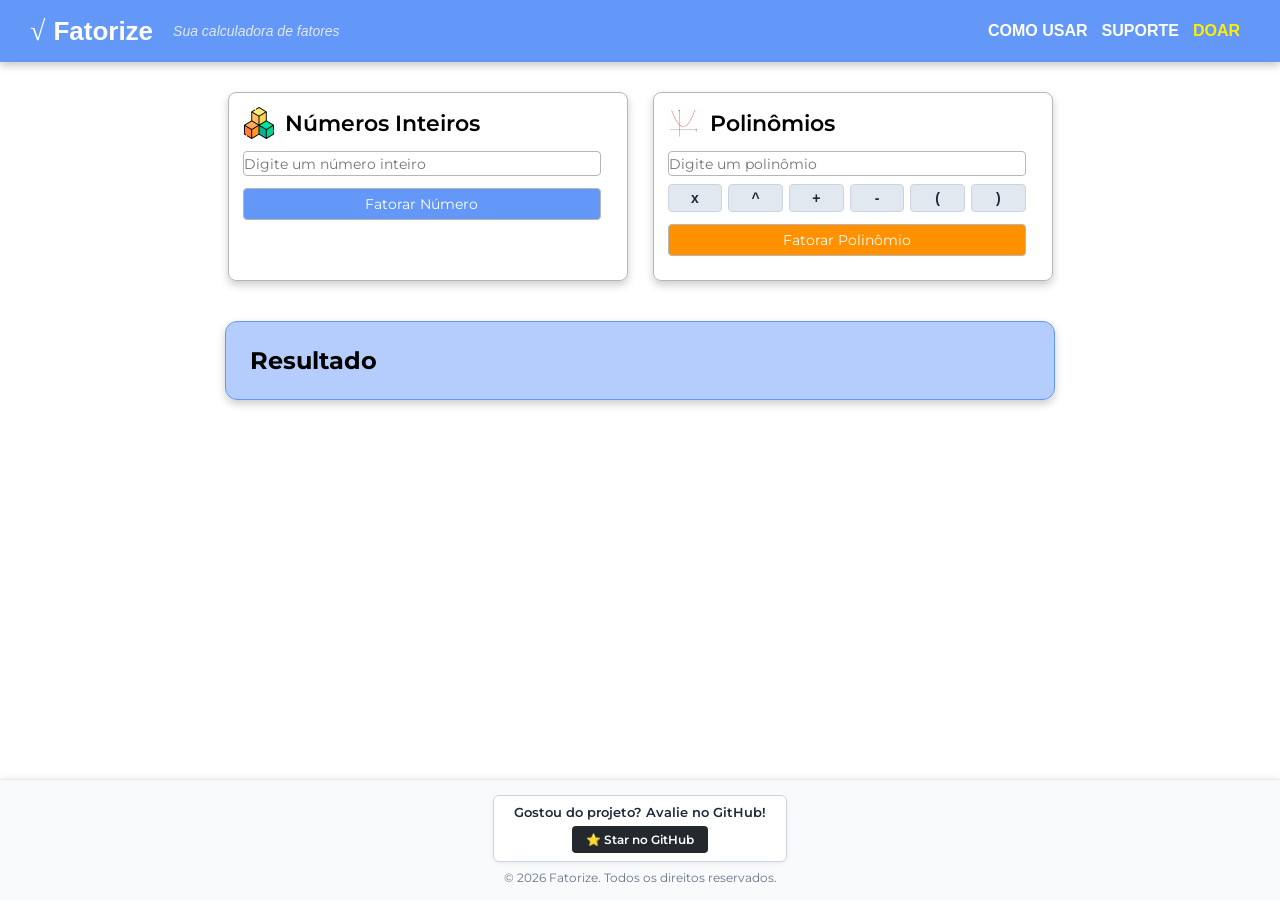
<file: index.html>
<!DOCTYPE html>
<html lang="pt-BR">
<head>
  <meta charset="UTF-8">
  <meta name="viewport" content="width=device-width, initial-scale=1.0">
  <link rel="preconnect" href="https://fonts.googleapis.com">
  <link rel="preconnect" href="https://fonts.gstatic.com" crossorigin>
  <link href="https://fonts.googleapis.com/css2?family=Montserrat:ital,wght@0,100..900;1,100..900&display=swap" rel="stylesheet">
  <link rel="stylesheet" href="style.css">
  <title>Fatorize</title>
</head>
<body>

  <div id="loader-overlay" class="loader-overlay hidden">
    <div class="book" id="book">
      <div class="book__pg-shadow"></div>
      <div class="book__pg"></div>
      <div class="book__pg book__pg--2"></div>
      <div class="book__pg book__pg--3"></div>
      <div class="book__pg book__pg--4"></div>
      <div class="book__pg book__pg--5"></div>
    </div>
  </div>

  <header class="header">
    <div class="logo-group">
      <span class="simbolo-raiz">√</span>
      <h1 class="logo-texto">Fatorize</h1>
      <span class="subtitulo">Sua calculadora de fatores</span>
    </div>
    <nav class="menu">
      <a href="comousar.html" class="link1">COMO USAR</a>
      <a href="suporte.html" class="link3">SUPORTE</a>
      <a href="doar.html" class="link4">DOAR</a>
    </nav>
  </header>

  <div class="calculos">
    <div class="inteiros">
        <h2><img src="cubes.png" alt="Ícone de Números Inteiros"> Números Inteiros</h2>
        <input type="text" id="input-inteiros" placeholder="Digite um número inteiro">
        <button id="calcular-inteiros">Fatorar Número</button>
    </div>
    <div class="polinômios">
        <h2><img src="polynomial.png" alt="Ícone de Polinômios">Polinômios</h2>
        <input type="text" id="input-polinomios" placeholder="Digite um polinômio">
        <div class="teclado-atalhos">
            <button type="button" onclick="inserirSimbolo('x')">x</button>
            <button type="button" onclick="inserirSimbolo('^')">^</button>
            <button type="button" onclick="inserirSimbolo('+')">+</button>
            <button type="button" onclick="inserirSimbolo('-')">-</button>
            <button type="button" onclick="inserirSimbolo('(')">(</button>
            <button type="button" onclick="inserirSimbolo(')')">)</button>
        </div>
        <button id="calcular-polinomios">Fatorar Polinômio</button>
    </div>
  </div>

  <div class="resultados">
    <div class="resultadobox"><h2>Resultado</h2></div>
  </div>
  
  <footer class="footer">
    <div class="github-box">
      <p>Gostou do projeto? Avalie no GitHub!</p>
      <a href="https://github.com/vieiratechbr/fatorize" target="_blank" class="github-btn">⭐ Star no GitHub</a>
    </div>
    <p class="copyright">© 2026 Fatorize. Todos os direitos reservados.</p>
  </footer>

  <script src="script.js"></script>
</body>
</html>
</file>
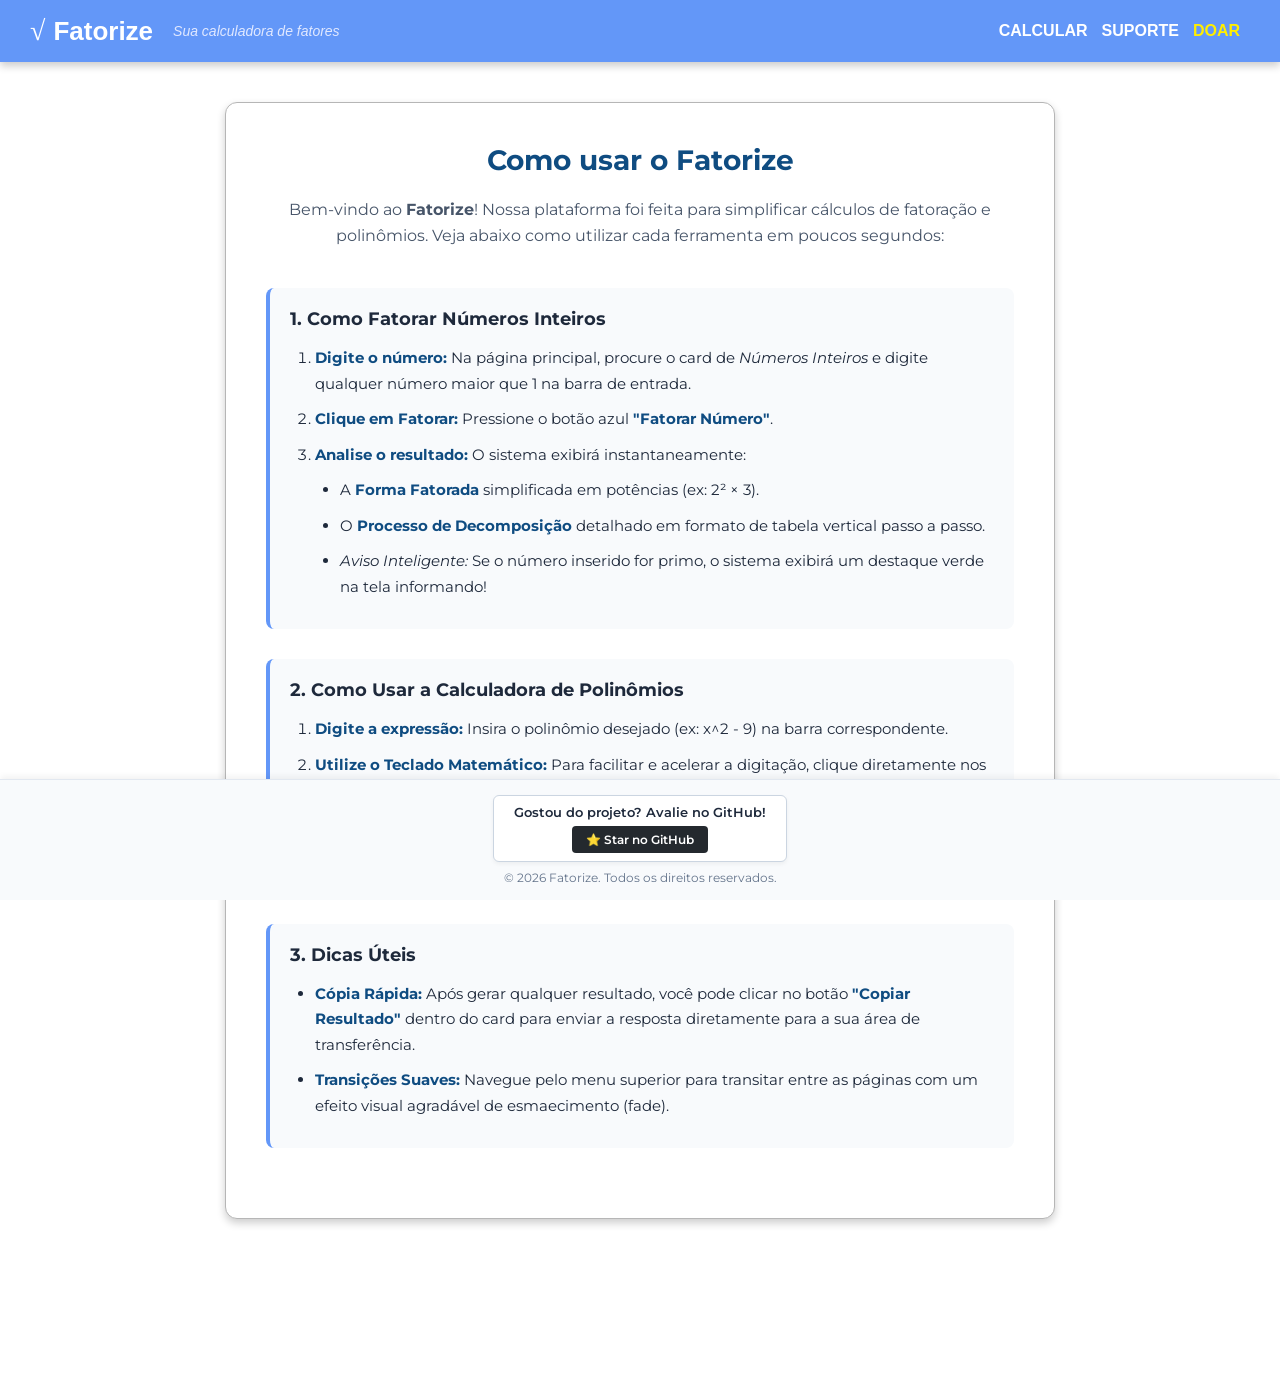
<file: comousar.html>
<!DOCTYPE html>
<html lang="pt-BR">
<head>
  <meta charset="UTF-8">
  <meta name="viewport" content="width=device-width, initial-scale=1.0">
  <link rel="preconnect" href="https://fonts.googleapis.com">
  <link rel="preconnect" href="https://fonts.gstatic.com" crossorigin>
  <link href="https://fonts.googleapis.com/css2?family=Montserrat:ital,wght@0,100..900;1,100..900&display=swap" rel="stylesheet">
  <link rel="stylesheet" href="style.css">
  <title>Como Usar - Fatorize</title>
</head>
<body>

  <div id="loader-overlay" class="loader-overlay hidden">
    <div class="book" id="book">
      <div class="book__pg-shadow"></div>
      <div class="book__pg"></div>
      <div class="book__pg book__pg--2"></div>
      <div class="book__pg book__pg--3"></div>
      <div class="book__pg book__pg--4"></div>
      <div class="book__pg book__pg--5"></div>
    </div>
  </div>

  <header class="header">
    <div class="logo-group">
      <span class="simbolo-raiz">√</span>
      <h1 class="logo-texto">Fatorize</h1>
      <span class="subtitulo">Sua calculadora de fatores</span>
    </div>
    <nav class="menu">
      <a href="index.html" class="link1">CALCULAR</a>
      <a href="suporte.html" class="link3">SUPORTE</a>
      <a href="doar.html" class="link4">DOAR</a>
    </nav>
  </header>

  <main class="conteudo-tutorial">
    <h2>Como usar o Fatorize</h2>
    <p class="intro">Bem-vindo ao <strong>Fatorize</strong>! Nossa plataforma foi feita para simplificar cálculos de fatoração e polinômios. Veja abaixo como utilizar cada ferramenta em poucos segundos:</p>

    <div class="tutorial-sessao">
      <h3>1. Como Fatorar Números Inteiros</h3>
      <ol>
        <li><strong>Digite o número:</strong> Na página principal, procure o card de <em>Números Inteiros</em> e digite qualquer número maior que 1 na barra de entrada.</li>
        <li><strong>Clique em Fatorar:</strong> Pressione o botão azul <strong>"Fatorar Número"</strong>.</li>
        <li><strong>Analise o resultado:</strong> O sistema exibirá instantaneamente:
          <ul>
            <li>A <strong>Forma Fatorada</strong> simplificada em potências (ex: 2² × 3).</li>
            <li>O <strong>Processo de Decomposição</strong> detalhado em formato de tabela vertical passo a passo.</li>
            <li><em>Aviso Inteligente:</em> Se o número inserido for primo, o sistema exibirá um destaque verde na tela informando!</li>
          </ul>
        </li>
      </ol>
    </div>

    <div class="tutorial-sessao">
      <h3>2. Como Usar a Calculadora de Polinômios</h3>
      <ol>
        <li><strong>Digite a expressão:</strong> Insira o polinômio desejado (ex: x^2 - 9) na barra correspondente.</li>
        <li><strong>Utilize o Teclado Matemático:</strong> Para facilitar e acelerar a digitação, clique diretamente nos botões de atalho rápidos disponíveis logo abaixo da barra (x, ^, +, -, (, )).</li>
        <li><strong>Clique em Fatorar:</strong> Pressione o botão laranja <strong>"Fatorar Polinômio"</strong> para processar a expressão.</li>
      </ol>
    </div>

    <div class="tutorial-sessao">
      <h3>3. Dicas Úteis</h3>
      <ul>
        <li><strong>Cópia Rápida:</strong> Após gerar qualquer resultado, você pode clicar no botão <strong>"Copiar Resultado"</strong> dentro do card para enviar a resposta diretamente para a sua área de transferência.</li>
        <li><strong>Transições Suaves:</strong> Navegue pelo menu superior para transitar entre as páginas com um efeito visual agradável de esmaecimento (fade).</li>
      </ul>
    </div>
  </main>

  <footer class="footer">
    <div class="github-box">
      <p>Gostou do projeto? Avalie no GitHub!</p>
      <a href="https://github.com/vieiratechbr/fatorize" target="_blank" class="github-btn">⭐ Star no GitHub</a>
    </div>
    <p class="copyright">© 2026 Fatorize. Todos os direitos reservados.</p>
  </footer>

  <script src="script.js"></script>
</body>
</html>
</file>
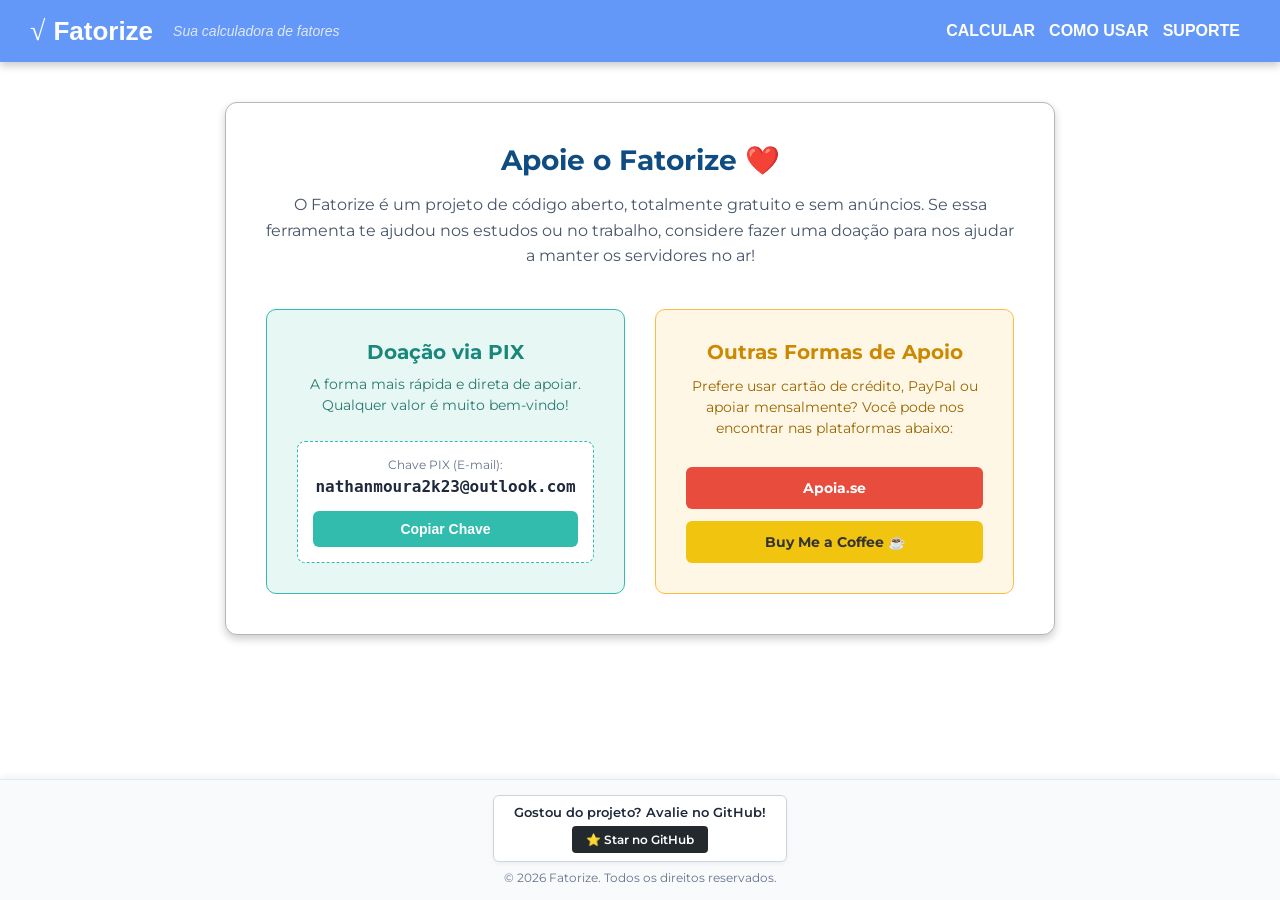
<file: doar.html>
<!DOCTYPE html>
<html lang="pt-BR">
<head>
  <meta charset="UTF-8">
  <meta name="viewport" content="width=device-width, initial-scale=1.0">
  <link rel="preconnect" href="https://fonts.googleapis.com">
  <link rel="preconnect" href="https://fonts.gstatic.com" crossorigin>
  <link href="https://fonts.googleapis.com/css2?family=Montserrat:ital,wght@0,100..900;1,100..900&display=swap" rel="stylesheet">
  <link rel="stylesheet" href="style.css">
  <title>Doar - Fatorize</title>
</head>
<body>
  
  <div id="loader-overlay" class="loader-overlay hidden">
    <div class="book" id="book">
      <div class="book__pg-shadow"></div>
      <div class="book__pg"></div>
      <div class="book__pg book__pg--2"></div>
      <div class="book__pg book__pg--3"></div>
      <div class="book__pg book__pg--4"></div>
      <div class="book__pg book__pg--5"></div>
    </div>
  </div>

  <header class="header">
    <div class="logo-group">
      <span class="simbolo-raiz">√</span>
      <h1 class="logo-texto">Fatorize</h1>
      <span class="subtitulo">Sua calculadora de fatores</span>
    </div>
    <nav class="menu">
      <a href="index.html" class="link1">CALCULAR</a>
      <a href="comousar.html" class="link2">COMO USAR</a>
      <a href="suporte.html" class="link3">SUPORTE</a>
    </nav>
  </header>

  <main class="conteudo-doar">
    <h2>Apoie o Fatorize ❤️</h2>
    <p class="intro">O Fatorize é um projeto de código aberto, totalmente gratuito e sem anúncios. Se essa ferramenta te ajudou nos estudos ou no trabalho, considere fazer uma doação para nos ajudar a manter os servidores no ar!</p>

    <div class="opcoes-doacao">
      
      <div class="card-doacao card-pix">
        <h3>Doação via PIX</h3>
        <p>A forma mais rápida e direta de apoiar. Qualquer valor é muito bem-vindo!</p>
        
        <div class="pix-area">
          <span class="chave-pix-label">Chave PIX (E-mail):</span>
          <code class="chave-pix">nathanmoura2k23@outlook.com</code>
          <button class="btn-copiar-pix" onclick="navigator.clipboard.writeText('nathanmoura2k23@outlook.comadd'); alert('Chave PIX copiada!')">Copiar Chave</button>
        </div>
      </div>

      <div class="card-doacao card-alt">
        <h3>Outras Formas de Apoio</h3>
        <p>Prefere usar cartão de crédito, PayPal ou apoiar mensalmente? Você pode nos encontrar nas plataformas abaixo:</p>
        
        <div class="alt-buttons">
          <a href="https://apoia.se/fatorize" class="btn-apoia-se" onclick="alert('Redirecionando para a plataforma...')">Apoia.se</a>
          <a href="https://www.buymeacoffee.com/vieiratechbr" class="btn-coffee" onclick="alert('Redirecionando para a plataforma...')">Buy Me a Coffee ☕</a>
        </div>
      </div>
      
    </div>
  </main>

  <footer class="footer">
    <div class="github-box">
      <p>Gostou do projeto? Avalie no GitHub!</p>
      <a href="https://github.com/vieiratechbr/fatorize" target="_blank" class="github-btn">⭐ Star no GitHub</a>
    </div>
    <p class="copyright">© 2026 Fatorize. Todos os direitos reservados.</p>
  </footer>

  <script src="script.js"></script>
</body>
</html>
</file>
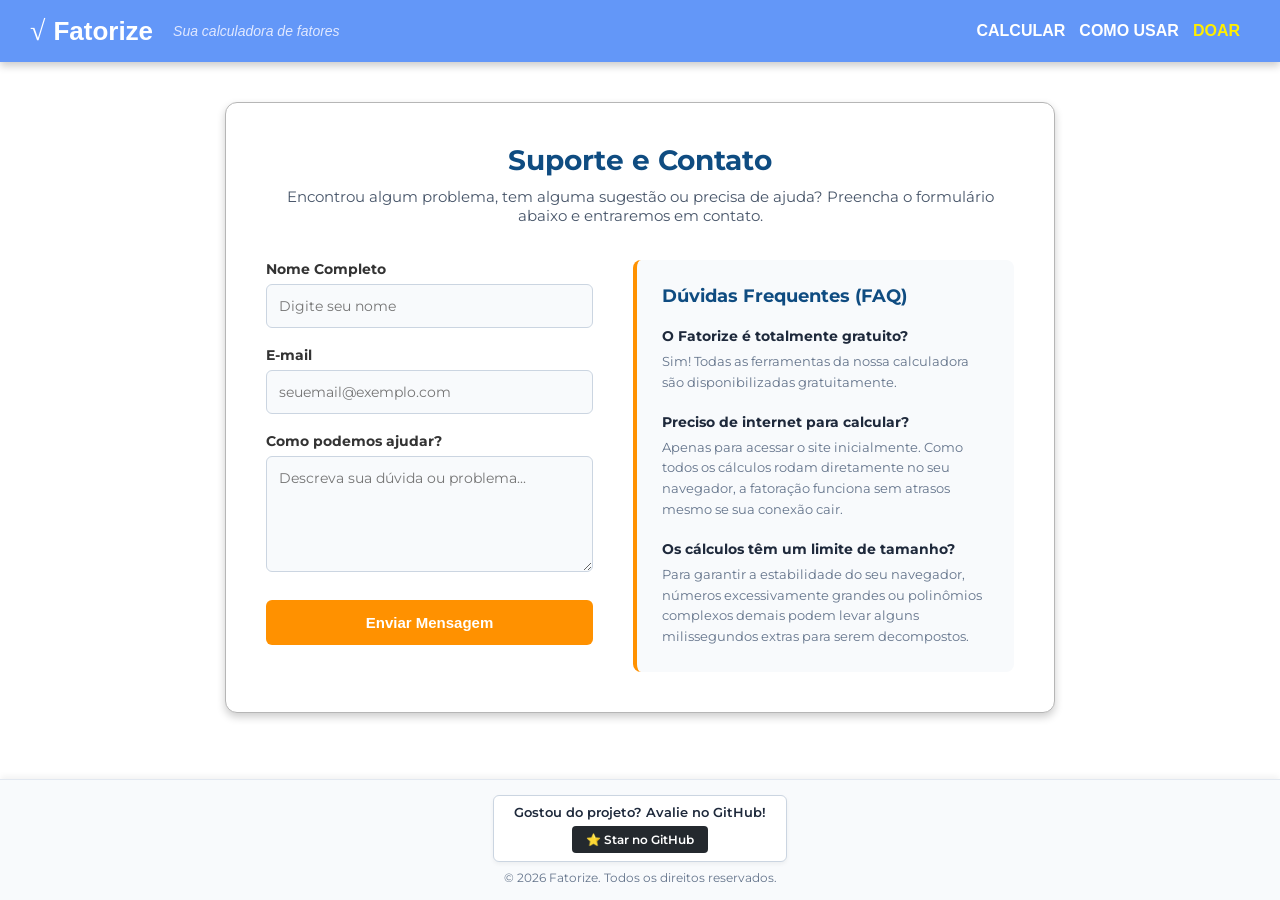
<file: suporte.html>
<!DOCTYPE html>
<html lang="pt-BR">
<head>
  <meta charset="UTF-8">
  <meta name="viewport" content="width=device-width, initial-scale=1.0">
  <link rel="preconnect" href="https://fonts.googleapis.com">
  <link rel="preconnect" href="https://fonts.gstatic.com" crossorigin>
  <link href="https://fonts.googleapis.com/css2?family=Montserrat:ital,wght@0,100..900;1,100..900&display=swap" rel="stylesheet">
  <link rel="stylesheet" href="style.css">
  <title>Suporte - Fatorize</title>
</head>
<body>
  
  <div id="loader-overlay" class="loader-overlay hidden">
    <div class="book" id="book">
      <div class="book__pg-shadow"></div>
      <div class="book__pg"></div>
      <div class="book__pg book__pg--2"></div>
      <div class="book__pg book__pg--3"></div>
      <div class="book__pg book__pg--4"></div>
      <div class="book__pg book__pg--5"></div>
    </div>
  </div>

  <header class="header">
    <div class="logo-group">
      <span class="simbolo-raiz">√</span>
      <h1 class="logo-texto">Fatorize</h1>
      <span class="subtitulo">Sua calculadora de fatores</span>
    </div>
    <nav class="menu">
      <a href="index.html" class="link1">CALCULAR</a>
      <a href="comousar.html" class="link2">COMO USAR</a>
      <a href="doar.html" class="link4">DOAR</a>
    </nav>
  </header>

  <main class="conteudo-suporte">
    <h2>Suporte e Contato</h2>
    <p class="intro">Encontrou algum problema, tem alguma sugestão ou precisa de ajuda? Preencha o formulário abaixo e entraremos em contato.</p>

    <div class="suporte-container">
      
      <form class="formulario-contato">
        <div class="input-group">
          <label for="nome">Nome Completo</label>
          <input type="text" id="nome" placeholder="Digite seu nome" required>
        </div>
        <div class="input-group">
          <label for="email">E-mail</label>
          <input type="email" id="email" placeholder="seuemail@exemplo.com" required>
        </div>
        <div class="input-group">
          <label for="mensagem">Como podemos ajudar?</label>
          <textarea id="mensagem" rows="5" placeholder="Descreva sua dúvida ou problema..." required></textarea>
        </div>
        <button type="button" class="btn-enviar" onclick="alert('Obrigado pelo contato! Sua mensagem foi enviada com sucesso.')">Enviar Mensagem</button>
      </form>

      <div class="faq-box">
        <h3>Dúvidas Frequentes (FAQ)</h3>
        
        <div class="faq-item">
          <strong>O Fatorize é totalmente gratuito?</strong>
          <p>Sim! Todas as ferramentas da nossa calculadora são disponibilizadas gratuitamente.</p>
        </div>
        
        <div class="faq-item">
          <strong>Preciso de internet para calcular?</strong>
          <p>Apenas para acessar o site inicialmente. Como todos os cálculos rodam diretamente no seu navegador, a fatoração funciona sem atrasos mesmo se sua conexão cair.</p>
        </div>
        
        <div class="faq-item">
          <strong>Os cálculos têm um limite de tamanho?</strong>
          <p>Para garantir a estabilidade do seu navegador, números excessivamente grandes ou polinômios complexos demais podem levar alguns milissegundos extras para serem decompostos.</p>
        </div>
      </div>
      
    </div>
  </main>

  <footer class="footer">
    <div class="github-box">
      <p>Gostou do projeto? Avalie no GitHub!</p>
      <a href="https://github.com/vieiratechbr/fatorize" target="_blank" class="github-btn">⭐ Star no GitHub</a>
    </div>
    <p class="copyright">© 2026 Fatorize. Todos os direitos reservados.</p>
  </footer>

  <script src="script.js"></script>
</body>
</html>
</file>
<file: style.css>
* {
  margin: 0;
  padding: 0;
  box-sizing: border-box;
}

body {
  padding-bottom: 140px;
  opacity: 1;
  transition: opacity 0.4s ease-in-out;
}

body.fade-out {
  opacity: 0;
}

.header {
  display: flex;
  justify-content: space-between; 
  align-items: center;            
  padding: 15px 30px;
  background-color: #6397F8;  
  box-shadow: 0 4px 8px rgba(0, 0, 0, 0.2);    
}

.logo-group {
  display: flex;
  align-items: center;
}

.simbolo-raiz {
  color: #ffffff;
  font-size: 28px;
  font-weight: bold;
  margin-right: 8px; 
}

.logo-texto {
  color: #ffffff;
  font-size: 26px;
  font-weight: 700;
  font-family: 'Arial', sans-serif;
  margin-right: 20px; 
}

.subtitulo {
  color: #e0e8ff;         
  font-size: 14px;        
  font-weight: 400;
  font-style: italic;     
  font-family: 'Arial', sans-serif;
}

.link1 {
  color: #ffffff;        
  font-size: 16px;
  font-weight: 600;
  text-decoration: none;  
  font-family: 'Arial', sans-serif;
  margin-right: 10px;
}

.link1:hover {
  color: #193464;
  transition: color 0.3s ease;
}

.link2 {
  color: #ffffff;        
  font-size: 16px;
  font-weight: 600;
  text-decoration: none;  
  font-family: 'Arial', sans-serif;
  margin-right: 10px;
}

.link2:hover {
  color: #193464;
  transition: color 0.3s ease;
}

.link3 {
  color: #ffffff;        
  font-size: 16px;
  font-weight: 600;
  text-decoration: none;  
  font-family: 'Arial', sans-serif;
  margin-right: 10px;
}

.link3:hover {
  color: #193464;
  transition: color 0.3s ease;
}

.link4 {
  color: #ffee00;        
  font-size: 16px;
  font-weight: 600;
  text-decoration: none;  
  font-family: 'Arial', sans-serif;
  margin-right: 10px;
}

.link4:hover {
  color: #7a5b06;
  transition: color 0.3s ease;
}

.calculos {
    display: flex;
    justify-content: center;
    gap: 25px;
    margin-top: 30px;
    padding: 0 20px;
}

.calculos h2 {
    display: flex;
    align-items: center;    
    gap: 10px;              
    font-size: 22px;
    font-family: Montserrat, sans-serif;
    font-weight: 600;
    padding: 14px 14px 0 14px; 
    margin: 0;
}

.calculos input {
    margin-left: 14px;
    margin-top: 12px;
    border-radius: 4px;
    border: 1px solid #b6b6b6;
    font-size: 14px;
    font-family: Montserrat, sans-serif;
    width: 90%;
    height: 25px;
}

.inteiros button {
    margin-left: 14px;
    margin-top: 12px;
    margin-bottom: 12px;
    border-radius: 4px;
    border: 1px solid #b6b6b6;
    font-size: 14px;
    font-family: Montserrat, sans-serif;
    width: 90%;
    height: 32px;
    background-color: #6397F8;
    color: white;
    cursor: pointer;
}

.polinômios button#calcular-polinomios {
    margin-left: 14px;
    margin-top: 12px;
    margin-bottom: 12px;
    border-radius: 4px;
    border: 1px solid #b6b6b6;
    font-size: 14px;
    font-family: Montserrat, sans-serif;
    width: 90%;
    height: 32px;
    background-color: #ff9100;
    color: white;
    cursor: pointer;
}

.inteiros {
    width: 100%;
    max-width: 400px;
    box-shadow: 0 4px 8px rgba(0, 0, 0, 0.2);
    border: 1px solid #b6b6b6;
    border-radius: 8px;
    padding-bottom: 12px;
}

.inteiros img {
    width: 32px;            
    height: auto;
    margin: 0;              
    display: block;
}

.polinômios {
    width: 100%;
    max-width: 400px;
    box-shadow: 0 4px 8px rgba(0, 0, 0, 0.2);
    border: 1px solid #b6b6b6;
    border-radius: 8px;
    padding-bottom: 12px;
}

.polinômios img {
    width: 32px;            
    height: auto;
    margin: 0;              
    display: block;
}

.teclado-atalhos {
    display: flex;
    gap: 6px;
    margin-left: 14px;
    margin-top: 8px;
    width: 90%;
}

.teclado-atalhos button {
    flex: 1;
    height: 28px;
    background-color: #e2e8f0;
    color: #1e293b;
    border: 1px solid #cbd5e1;
    border-radius: 4px;
    font-size: 14px;
    font-weight: 600;
    cursor: pointer;
    margin: 0 !important; 
}

.teclado-atalhos button:hover {
    background-color: #cbd5e1;
}

.resultados {
  display: flex;
  justify-content: center;
  width: 100%;
  margin-top: 40px; 
  padding: 0 20px;
}

.resultadobox {
  width: 100%;
  max-width: 830px;
  padding: 24px;
  box-shadow: 0 4px 8px rgba(0, 0, 0, 0.2);
  border: 1px solid #6397F8;
  border-radius: 12px;
  background-color: #6397f879;
  font-family: Montserrat, sans-serif;
}

.resultado-titulo {
  margin: 0 0 16px 0;
  font-size: 18px;
  font-weight: 600;
  letter-spacing: 1px;
  font-family: Montserrat, sans-serif;
}

.cards-container {
  display: flex;
  gap: 20px;
}

.card-resultado {
  flex: 1;
  background-color: #ffffff;
  border-radius: 10px;
  padding: 20px;
  box-shadow: 0 2px 6px rgba(0, 0, 0, 0.05);
  display: flex;
  flex-direction: column;
}

.label-info {
  font-size: 14px;
  font-weight: 700;
  color: #333;
  margin: 0;
}

.sub-label {
  font-size: 12px;
  color: #666;
  margin: 2px 0 10px 0;
}

.valor-info {
  font-size: 18px;
  color: #2b2b2b;
  margin: 4px 0 0 0;
}

.valor-fatorado {
  font-size: 26px;
  font-weight: 700;
  color: #0f4c81;
  margin: 6px 0 0 0;
}

.alerta-primo {
  font-size: 14px;
  font-weight: 600;
  color: #0d7a5f;
  margin-top: 8px;
}

.acoes-card {
  margin-top: auto;
  padding-top: 15px;
}

.btn-copiar {
  background-color: #0f4c81;
  color: #ffffff;
  border: none;
  border-radius: 6px;
  padding: 8px 14px;
  font-size: 13px;
  font-weight: 600;
  cursor: pointer;
  transition: background-color 0.2s;
}

.btn-copiar:hover {
  background-color: #0a3357;
}

.box-passos {
  display: flex;
  justify-content: flex-start;
}

.tabela-fatoracao {
  border-collapse: collapse;
  font-family: 'Courier New', Courier, monospace;
  font-size: 18px;
  font-weight: 600;
}

.tabela-fatoracao td.num {
  padding-right: 12px;
  text-align: right;
  color: #2b2b2b;
}

.tabela-fatoracao td.div {
  padding-left: 12px;
  border-left: 2px solid #333;
  text-align: left;
  color: #0f4c81;
}

.loader-overlay {
  position: fixed;
  top: 0;
  left: 0;
  width: 100vw;
  height: 100vh;
  background-color: rgba(255, 255, 255, 0.4);
  backdrop-filter: blur(8px);
  -webkit-backdrop-filter: blur(8px);
  display: flex;
  justify-content: center;
  align-items: center;
  z-index: 9999;
  transition: opacity 0.3s ease, visibility 0.3s ease;
}

.loader-overlay.hidden {
  opacity: 0;
  visibility: hidden;
}

.footer {
  position: fixed;
  bottom: 0;
  left: 0;
  width: 100%;
  display: flex;
  flex-direction: column;
  align-items: center;
  padding: 15px 30px;
  background-color: #f8fafc;
  border-top: 1px solid #e2e8f0;
  z-index: 1000;
  box-shadow: 0 -4px 6px -1px rgba(0, 0, 0, 0.05);
}

.github-box {
  background-color: #ffffff;
  border: 1px solid #cbd5e1;
  border-radius: 6px;
  padding: 8px 20px;
  text-align: center;
  box-shadow: 0 2px 4px rgba(0, 0, 0, 0.05);
  margin-bottom: 8px;
}

.github-box p {
  margin: 0 0 6px 0;
  font-family: Montserrat, sans-serif;
  font-weight: 600;
  font-size: 13px;
  color: #1e293b;
}

.github-btn {
  display: inline-block;
  background-color: #24292e;
  color: #ffffff;
  text-decoration: none;
  padding: 6px 14px;
  border-radius: 4px;
  font-family: Montserrat, sans-serif;
  font-weight: 600;
  font-size: 12px;
  transition: background-color 0.2s ease;
}

.github-btn:hover {
  background-color: #000000;
}

.copyright {
  font-family: Montserrat, sans-serif;
  font-size: 12px;
  color: #64748b;
  margin: 0;
}

.conteudo-tutorial {
  width: 100%;
  max-width: 830px;
  margin: 40px auto;
  padding: 40px;
  background-color: #ffffff;
  border: 1px solid #b6b6b6;
  border-radius: 12px;
  box-shadow: 0 4px 8px rgba(0, 0, 0, 0.2);
  font-family: Montserrat, sans-serif;
  color: #1e293b;
}

.conteudo-tutorial h2 {
  text-align: center;
  color: #0f4c81;
  font-size: 28px;
  margin-bottom: 20px;
}

.conteudo-tutorial .intro {
  font-size: 16px;
  text-align: center;
  margin-bottom: 40px;
  line-height: 1.6;
  color: #475569;
}

.tutorial-sessao {
  margin-bottom: 30px;
  background-color: #f8fafc;
  padding: 20px;
  border-radius: 8px;
  border-left: 4px solid #6397F8;
}

.tutorial-sessao h3 {
  font-size: 18px;
  color: #1e293b;
  margin-bottom: 15px;
}

.tutorial-sessao ol, .tutorial-sessao ul {
  margin-left: 25px;
  line-height: 1.7;
  font-size: 15px;
}

.tutorial-sessao li {
  margin-bottom: 10px;
}

.tutorial-sessao ul {
  list-style-type: disc;
  margin-top: 10px;
}

.tutorial-sessao strong {
  color: #0f4c81;
}

.conteudo-suporte {
  width: 100%;
  max-width: 830px;
  margin: 40px auto;
  padding: 40px;
  background-color: #ffffff;
  border: 1px solid #b6b6b6;
  border-radius: 12px;
  box-shadow: 0 4px 8px rgba(0, 0, 0, 0.2);
  font-family: Montserrat, sans-serif;
  color: #1e293b;
}

.conteudo-suporte h2 {
  text-align: center;
  color: #0f4c81;
  font-size: 28px;
  margin-bottom: 10px;
}

.conteudo-suporte .intro {
  font-size: 15px;
  text-align: center;
  margin-bottom: 35px;
  color: #475569;
}

.suporte-container {
  display: flex;
  gap: 40px;
  flex-wrap: wrap; /* Faz o layout adaptar em telas menores */
}

/* Área do Formulário */
.formulario-contato {
  flex: 1;
  min-width: 300px;
  display: flex;
  flex-direction: column;
  gap: 18px;
}

.input-group {
  display: flex;
  flex-direction: column;
  gap: 6px;
}

.input-group label {
  font-weight: 700;
  font-size: 14px;
  color: #333;
}

.input-group input, 
.input-group textarea {
  padding: 12px;
  border: 1px solid #cbd5e1;
  border-radius: 6px;
  font-family: Montserrat, sans-serif;
  font-size: 14px;
  background-color: #f8fafc;
  outline: none;
  transition: border-color 0.2s;
}

.input-group input:focus, 
.input-group textarea:focus {
  border-color: #6397F8;
}

.btn-enviar {
  background-color: #ff9100;
  color: #ffffff;
  border: none;
  border-radius: 6px;
  padding: 14px;
  font-size: 15px;
  font-weight: 700;
  cursor: pointer;
  margin-top: 10px;
  transition: background-color 0.2s;
}

.btn-enviar:hover {
  background-color: #e68200;
}

/* Área de FAQ */
.faq-box {
  flex: 1;
  min-width: 300px;
  background-color: #f8fafc;
  padding: 25px;
  border-radius: 8px;
  border-left: 4px solid #ff9100;
}

.faq-box h3 {
  font-size: 18px;
  color: #0f4c81;
  margin-bottom: 20px;
}

.faq-item {
  margin-bottom: 20px;
}

.faq-item:last-child {
  margin-bottom: 0;
}

.faq-item strong {
  display: block;
  font-size: 14px;
  color: #1e293b;
  margin-bottom: 6px;
}

.faq-item p {
  font-size: 13px;
  line-height: 1.6;
  color: #64748b;
}

.conteudo-doar {
  width: 100%;
  max-width: 830px;
  margin: 40px auto;
  padding: 40px;
  background-color: #ffffff;
  border: 1px solid #b6b6b6;
  border-radius: 12px;
  box-shadow: 0 4px 8px rgba(0, 0, 0, 0.2);
  font-family: Montserrat, sans-serif;
  color: #1e293b;
}

.conteudo-doar h2 {
  text-align: center;
  color: #0f4c81;
  font-size: 28px;
  margin-bottom: 15px;
}

.conteudo-doar .intro {
  font-size: 16px;
  text-align: center;
  margin-bottom: 40px;
  line-height: 1.6;
  color: #475569;
}

.opcoes-doacao {
  display: flex;
  gap: 30px;
  flex-wrap: wrap;
}

.card-doacao {
  flex: 1;
  min-width: 300px;
  padding: 30px;
  border-radius: 10px;
  text-align: center;
  display: flex;
  flex-direction: column;
  justify-content: space-between;
}

.card-doacao h3 {
  font-size: 20px;
  margin-bottom: 10px;
}

.card-doacao p {
  font-size: 14px;
  line-height: 1.5;
  margin-bottom: 25px;
}

.card-pix {
  background-color: #e6f7f4;
  border: 1px solid #32bcad;
}

.card-pix h3 {
  color: #19877b;
}

.card-pix p {
  color: #2b7a71;
}

.pix-area {
  background-color: #ffffff;
  border: 1px dashed #32bcad;
  padding: 15px;
  border-radius: 8px;
}

.chave-pix-label {
  display: block;
  font-size: 12px;
  color: #64748b;
  margin-bottom: 5px;
}

.chave-pix {
  display: block;
  font-size: 16px;
  font-weight: 700;
  color: #1e293b;
  margin-bottom: 15px;
  word-break: break-all;
}

.btn-copiar-pix {
  background-color: #32bcad;
  color: #ffffff;
  border: none;
  border-radius: 6px;
  padding: 10px 20px;
  font-size: 14px;
  font-weight: 700;
  cursor: pointer;
  transition: background-color 0.2s;
  width: 100%;
}

.btn-copiar-pix:hover {
  background-color: #289b8e;
}

.card-alt {
  background-color: #fff7e6;
  border: 1px solid #ffbc40;
}

.card-alt h3 {
  color: #cc8800;
}

.card-alt p {
  color: #996600;
}

.alt-buttons {
  display: flex;
  flex-direction: column;
  gap: 12px;
}

.alt-buttons a {
  display: inline-block;
  text-decoration: none;
  color: #ffffff;
  border-radius: 6px;
  padding: 12px 20px;
  font-size: 14px;
  font-weight: 700;
  transition: opacity 0.2s;
}

.alt-buttons a:hover {
  opacity: 0.85;
}

.btn-apoia-se {
  background-color: #e74c3c;
}

.btn-coffee {
  background-color: #f1c40f;
  color: #333 !important;
}

/* From Uiverse.io by anand_4957 */ 
.book,
.book__pg-shadow,
.book__pg {
  animation: cover 5s ease-in-out infinite;
}
.book {
  background-color: hsl(212, 90%, 65%);
  border-radius: 0.25em;
  box-shadow:
    0 0.25em 0.5em hsla(0, 0%, 0%, 0.3),
    0 0 0 0.25em hsl(214, 100%, 57%) inset;
  padding: 0.25em;
  perspective: 37.5em;
  position: relative;
  width: 8em;
  height: 6em;
  transform: translate3d(0, 0, 0);
  transform-style: preserve-3d;
}
.book__pg-shadow,
.book__pg {
  position: absolute;
  left: 0.25em;
  width: calc(50% - 0.25em);
}
.book__pg-shadow {
  animation-name: shadow;
  background-image: linear-gradient(
    -45deg,
    hsla(0, 0%, 0%, 0) 50%,
    hsla(0, 0%, 0%, 0.3) 50%
  );
  filter: blur(0.25em);
  top: calc(100% - 0.25em);
  height: 3.75em;
  transform: scaleY(0);
  transform-origin: 100% 0%;
}
.book__pg {
  animation-name: pg1;
  background-color: hsl(223, 10%, 100%);
  background-image: linear-gradient(
    90deg,
    hsla(223, 10%, 90%, 0) 87.5%,
    hsl(223, 10%, 90%)
  );
  height: calc(100% - 0.5em);
  transform-origin: 100% 50%;
}
.book__pg--2,
.book__pg--3,
.book__pg--4 {
  background-image: repeating-linear-gradient(
      hsl(223, 10%, 10%) 0 0.125em,
      hsla(223, 10%, 10%, 0) 0.125em 0.5em
    ),
    linear-gradient(90deg, hsla(223, 10%, 90%, 0) 87.5%, hsl(223, 10%, 90%));
  background-repeat: no-repeat;
  background-position: center;
  background-size:
    2.5em 4.125em,
    100% 100%;
}
.book__pg--2 {
  animation-name: pg2;
}
.book__pg--3 {
  animation-name: pg3;
}
.book__pg--4 {
  animation-name: pg4;
}
.book__pg--5 {
  animation-name: pg5;
}

@media (prefers-color-scheme: dark) {
  :root {
    --bg: hsl(223, 10%, 30%);
    --fg: hsl(223, 10%, 90%);
  }
}
@keyframes cover {
  from,
  5%,
  45%,
  55%,
  95%,
  to {
    animation-timing-function: ease-out;
    background-color: hsl(212, 90%, 65%);
  }
  10%,
  40%,
  60%,
  90% {
    animation-timing-function: ease-in;
    background-color: hsl(212, 90%, 65%);
  }
}
@keyframes shadow {
  from,
  10.01%,
  20.01%,
  30.01%,
  40.01% {
    animation-timing-function: ease-in;
    transform: translate3d(0, 0, 1px) scaleY(0) rotateY(0);
  }
  5%,
  15%,
  25%,
  35%,
  45%,
  55%,
  65%,
  75%,
  85%,
  95% {
    animation-timing-function: ease-out;
    transform: translate3d(0, 0, 1px) scaleY(0.2) rotateY(90deg);
  }
  10%,
  20%,
  30%,
  40%,
  50%,
  to {
    animation-timing-function: ease-out;
    transform: translate3d(0, 0, 1px) scaleY(0) rotateY(180deg);
  }
  50.01%,
  60.01%,
  70.01%,
  80.01%,
  90.01% {
    animation-timing-function: ease-in;
    transform: translate3d(0, 0, 1px) scaleY(0) rotateY(180deg);
  }
  60%,
  70%,
  80%,
  90%,
  to {
    animation-timing-function: ease-out;
    transform: translate3d(0, 0, 1px) scaleY(0) rotateY(0);
  }
}
@keyframes pg1 {
  from,
  to {
    animation-timing-function: ease-in-out;
    background-color: hsl(223, 10%, 100%);
    transform: translate3d(0, 0, 1px) rotateY(0.4deg);
  }
  10%,
  15% {
    animation-timing-function: ease-out;
    background-color: hsl(223, 10%, 100%);
    transform: translate3d(0, 0, 1px) rotateY(180deg);
  }
  20%,
  80% {
    animation-timing-function: ease-in;
    background-color: hsl(223, 10%, 45%);
    transform: translate3d(0, 0, 1px) rotateY(180deg);
  }
  85%,
  90% {
    animation-timing-function: ease-in-out;
    background-color: hsl(223, 10%, 100%);
    transform: translate3d(0, 0, 1px) rotateY(180deg);
  }
}
@keyframes pg2 {
  from,
  to {
    animation-timing-function: ease-in;
    background-color: hsl(223, 10%, 45%);
    transform: translate3d(0, 0, 1px) rotateY(0.3deg);
  }
  5%,
  10% {
    animation-timing-function: ease-in-out;
    background-color: hsl(223, 10%, 100%);
    transform: translate3d(0, 0, 1px) rotateY(0.3deg);
  }
  20%,
  25% {
    animation-timing-function: ease-out;
    background-color: hsl(223, 10%, 100%);
    transform: translate3d(0, 0, 1px) rotateY(179.9deg);
  }
  30%,
  70% {
    animation-timing-function: ease-in;
    background-color: hsl(223, 10%, 45%);
    transform: translate3d(0, 0, 1px) rotateY(179.9deg);
  }
  75%,
  80% {
    animation-timing-function: ease-in-out;
    background-color: hsl(223, 10%, 100%);
    transform: translate3d(0, 0, 1px) rotateY(179.9deg);
  }
  90%,
  95% {
    animation-timing-function: ease-out;
    background-color: hsl(223, 10%, 100%);
    transform: translate3d(0, 0, 1px) rotateY(0.3deg);
  }
}
@keyframes pg3 {
  from,
  10%,
  90%,
  to {
    animation-timing-function: ease-in;
    background-color: hsl(223, 10%, 45%);
    transform: translate3d(0, 0, 1px) rotateY(0.2deg);
  }
  15%,
  20% {
    animation-timing-function: ease-in-out;
    background-color: hsl(223, 10%, 100%);
    transform: translate3d(0, 0, 1px) rotateY(0.2deg);
  }
  30%,
  35% {
    animation-timing-function: ease-out;
    background-color: hsl(223, 10%, 100%);
    transform: translate3d(0, 0, 1px) rotateY(179.8deg);
  }
  40%,
  60% {
    animation-timing-function: ease-in;
    background-color: hsl(223, 10%, 45%);
    transform: translate3d(0, 0, 1px) rotateY(179.8deg);
  }
  65%,
  70% {
    animation-timing-function: ease-in-out;
    background-color: hsl(223, 10%, 100%);
    transform: translate3d(0, 0, 1px) rotateY(179.8deg);
  }
  80%,
  85% {
    animation-timing-function: ease-out;
    background-color: hsl(223, 10%, 100%);
    transform: translate3d(0, 0, 1px) rotateY(0.2deg);
  }
}
@keyframes pg4 {
  from,
  20%,
  80%,
  to {
    animation-timing-function: ease-in;
    background-color: hsl(223, 10%, 45%);
    transform: translate3d(0, 0, 1px) rotateY(0.1deg);
  }
  25%,
  30% {
    animation-timing-function: ease-in-out;
    background-color: hsl(223, 10%, 100%);
    transform: translate3d(0, 0, 1px) rotateY(0.1deg);
  }
  40%,
  45% {
    animation-timing-function: ease-out;
    background-color: hsl(223, 10%, 100%);
    transform: translate3d(0, 0, 1px) rotateY(179.7deg);
  }
  50% {
    animation-timing-function: ease-in;
    background-color: hsl(223, 10%, 45%);
    transform: translate3d(0, 0, 1px) rotateY(179.7deg);
  }
  55%,
  60% {
    animation-timing-function: ease-in-out;
    background-color: hsl(223, 10%, 100%);
    transform: translate3d(0, 0, 1px) rotateY(179.7deg);
  }
  70%,
  75% {
    animation-timing-function: ease-out;
    background-color: hsl(223, 10%, 100%);
    transform: translate3d(0, 0, 1px) rotateY(0.1deg);
  }
}
@keyframes pg5 {
  from,
  30%,
  70%,
  to {
    animation-timing-function: ease-in;
    background-color: hsl(223, 10%, 45%);
    transform: translate3d(0, 0, 1px) rotateY(0);
  }
  35%,
  40% {
    animation-timing-function: ease-in-out;
    background-color: hsl(223, 10%, 100%);
    transform: translate3d(0, 0, 1px) rotateY(0deg);
  }
  50% {
    animation-timing-function: ease-in-out;
    background-color: hsl(223, 10%, 100%);
    transform: translate3d(0, 0, 1px) rotateY(179.6deg);
  }
  60%,
  65% {
    animation-timing-function: ease-out;
    background-color: hsl(223, 10%, 100%);
    transform: translate3d(0, 0, 1px) rotateY(0);
  }
}

.hidden {
  display: none !important;
}
</file>
